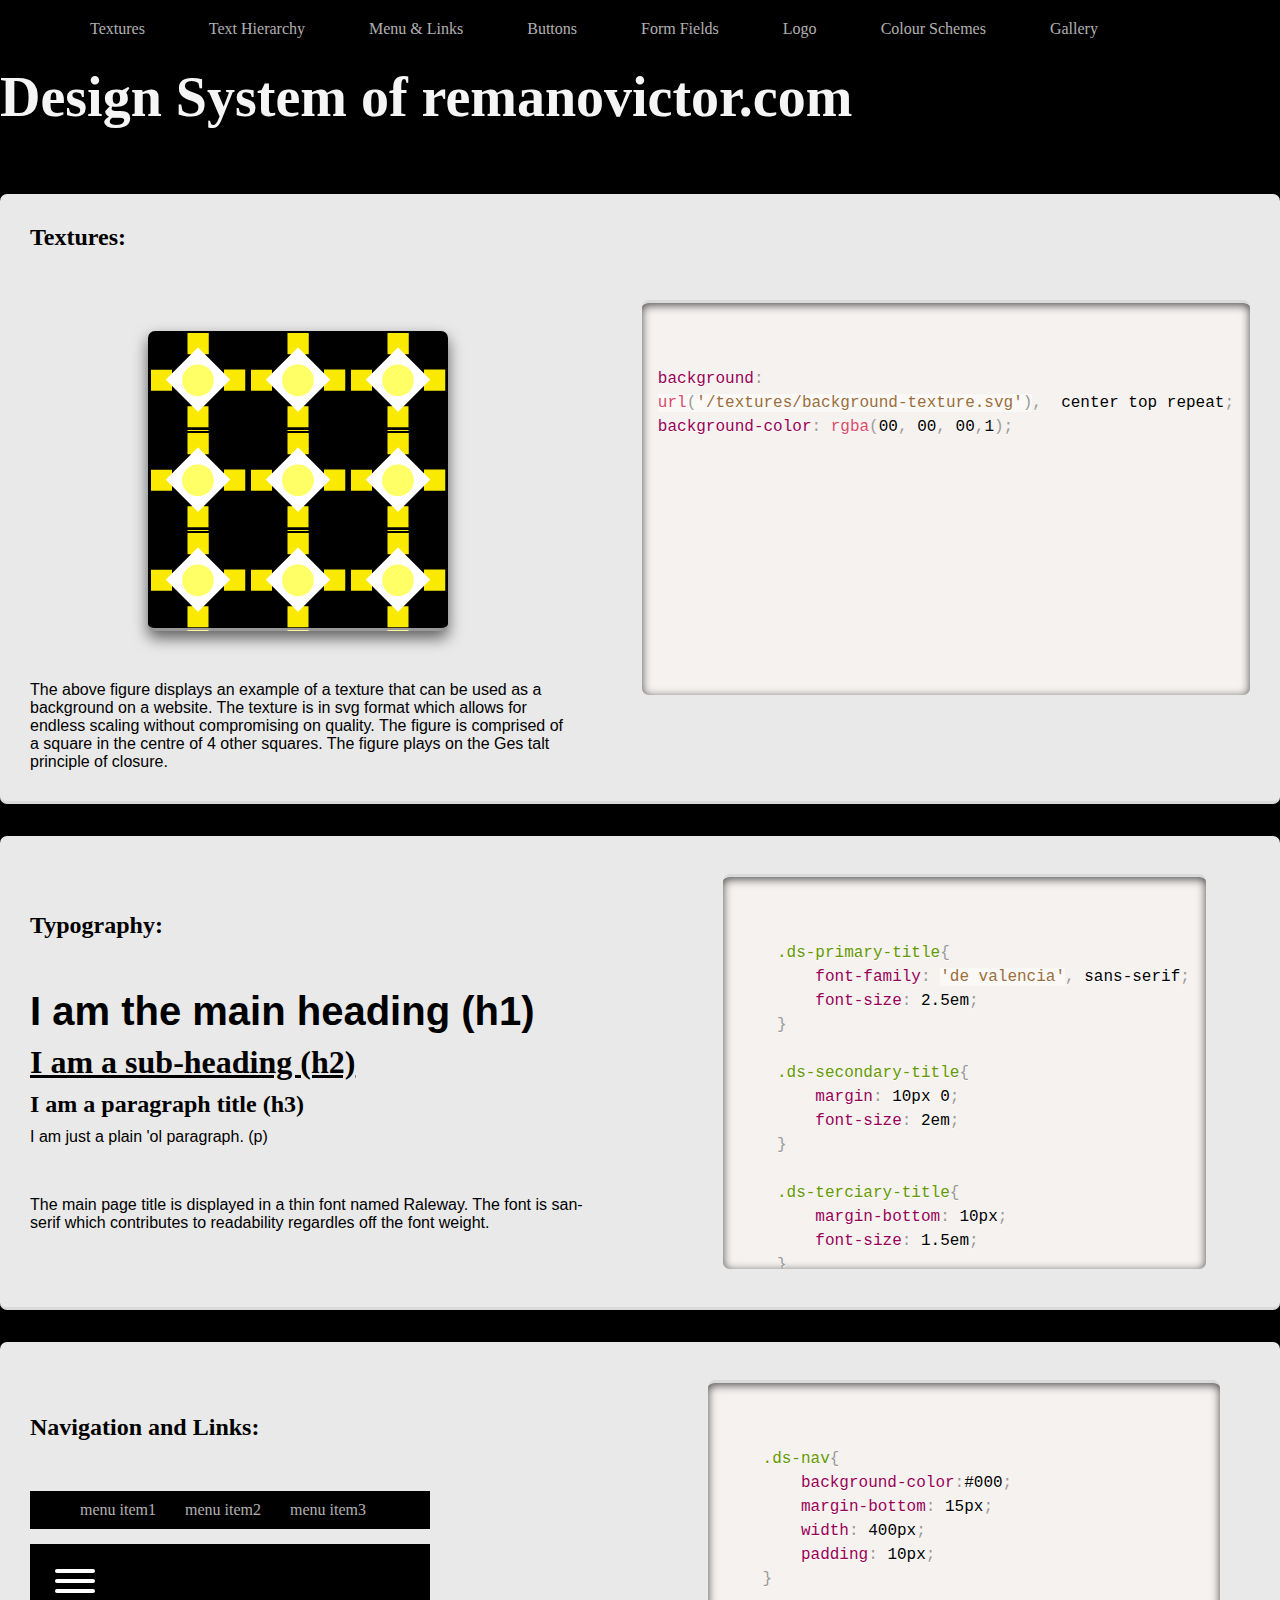
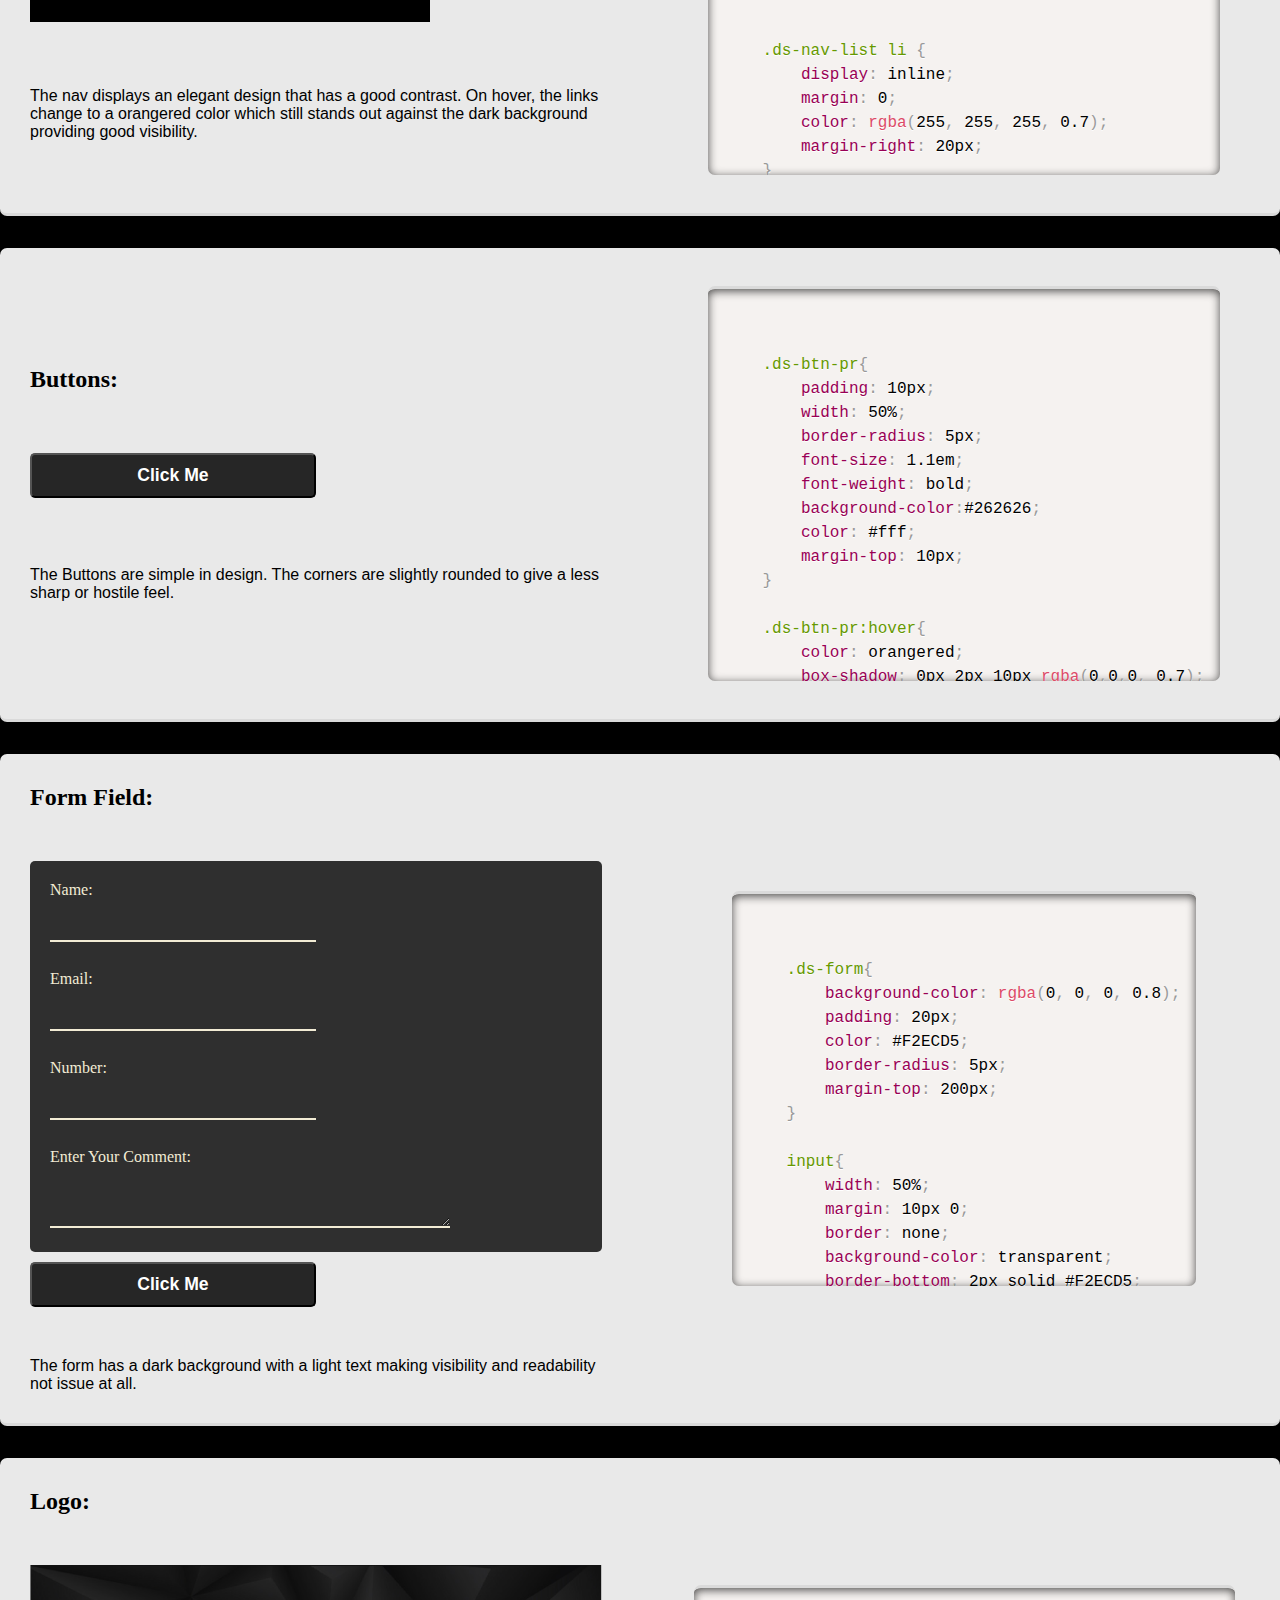
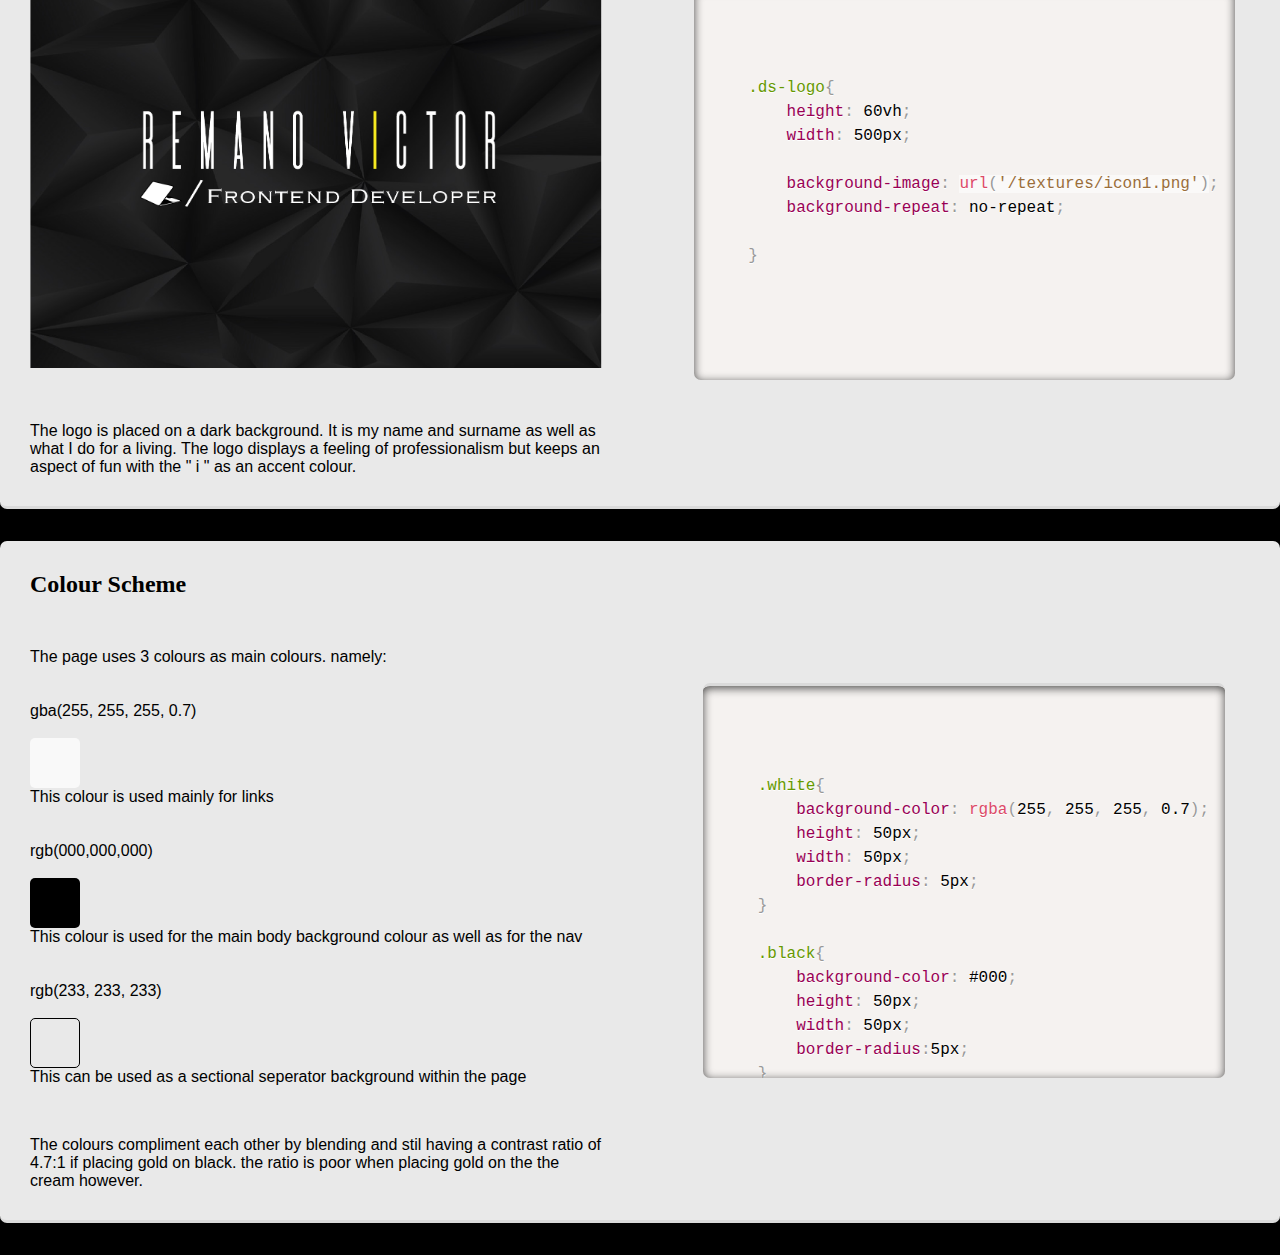
<file: index.html>
<!DOCTYPE html>
<html lang="en">

<head>
    <meta charset="UTF-8">
    <meta name="viewport" content="width=device-width, initial-scale=1.0">
    <meta http-equiv="X-UA-Compatible" content="ie=edge">

    <!-- Facebook Opengraph -->
    <meta property="og:url" content="https://remanovictor.com"/>
    <meta property="og:type" content="website"/>
    <meta property="og:title" content=" Design System of remanovictor.com"/>
    <meta property="og:description" content="I am a Frontend Developer and Web Designer"/>

    <meta property="og:image" content="/favicon/icon.png"/>
    <meta property="og:image:alt" content="Portfolio website of Remano Victor"/>
    <meta property="og:image:type" content="image/png"/>
    <meta property="og:image:width" content="1200"/>
    <meta property="og:image:height" content="630"/>

    <link href="stylesheet/prism.css" rel="stylesheet"/>
    <link href="stylesheet/style.css" type="text/css" rel="stylesheet"/>
    <link href="stylesheet/hamburgers.css" type="text/css" rel="stylesheet">
    <link rel="icon" href="/favicon/favicon.ico">

    <title>Design System - Remano Victor</title>

</head>

<body>

    <header>
        <div class="[ grid_columns ]" id="navigation">

            <nav class="[ page-nav ] [ main-nav ]">
                <ul class="[ page-nav-ul ]">
                    <li><a href="#Texture"> Textures</a></li>
                    <li><a href="#Text"> Text Hierarchy</a></li>
                    <li><a href="#Links">Menu & Links</a></li>
                    <li><a href="#Buttons">Buttons</a></li>
                    <li><a href="#Form">Form Fields</a></li>
                    <li><a href="#Logo">Logo</a></li>
                    <li><a href="#Colours"> Colour Schemes</a></li>
                    <li><a href="gallery.html"> Gallery </a> </li>
                </ul>
            </nav>

            <nav class="[ page-nav ] [ ham-nav ]">
                <button class="[ hamburger ][ hamburger--3dx ]" type="button">
                    <span class="hamburger-box">
                        <span class="hamburger-inner"></span>
                    </span>
                </button>

                <ul class="[ dropContent ] [ is-active ]" style="display: none;">
                    <li><a href="#Texture">Textures</a></li>
                    <li><a href="#Text">Text Hierarchy</a></li>
                    <li><a href="#Links">Menu & Links</a></li>
                    <li><a href="#Buttons">Buttons</a></li>
                    <li><a href="#Form">Form Fields</a></li>
                    <li><a href="#Logo">Logo</a></li>
                    <li><a href="#Colours">Colour Schemes</a></li>
                    <li><a href="gallery.html"> Gallery </a> </li>
                </ul>
            </nav>

        </div>
    </header>

    <main>
        <h1 class="[ pageTitle ]">Design System of remanovictor.com</h1>

        <div class="[ grid_columns ] [ sections ]" id="Texture">

            <section>

                <h2 class="[ title ]"> Textures:</h2>

                <figure class="[ ds-square-background-color ]" role="img" aria-labelledby="green-square"
                    alt="cross & cube background texture">
                </figure>


                <figcaption class="[ ds-descr-txt ]">

                    <p>The above figure displays an example of a texture that can be used as a background on a website.
                    The texture is in svg format which allows for endless scaling without compromising on quality.
                    The figure is comprised of a square in the centre of 4 other squares. The figure plays on the
                    Ges talt principle of closure.</p>

                    
                </figcaption>
            </section>

            <section>

                <pre><code class="[ language-css ]">

background: 
url('/textures/background-texture.svg'),  center top repeat;
background-color: rgba(00, 00, 00,1);

                </code>
                </pre>
            </section>
        </div>


        <div class="[ grid_columns ] [ sections ]" id="Text">



            <section>
                <h2 class="[ title ]"> Typography:</h2>
                <h1 class="[ ds-primary-title ]" aria-labelledby="Website title"> I am the main heading (h1) </h1>
                <u>
                    <h2 class="[ ds-secondary-title ]" aria-labelledby="Page title"> I am a sub-heading (h2) </h2>
                </u>
                <h3 class="[ ds-terciary-title ]" aria-labelledby="Paragraph title"> I am a paragraph title (h3)</h3>
                <p> I am just a plain 'ol paragraph. (p)</p>


                <p class="[ ds-descr-txt ]">The main page title is displayed in a thin font named Raleway.
                    The font is san-serif which contributes to readability regardles off the font weight.
                </p>
            </section>

            <section>

                <pre><code class="language-css">

    .ds-primary-title{
        font-family: 'de valencia', sans-serif;
        font-size: 2.5em;
    }
    
    .ds-secondary-title{
        margin: 10px 0;
        font-size: 2em;
    }
    
    .ds-terciary-title{
        margin-bottom: 10px;
        font-size: 1.5em;
    }
                        

                </code>
                </pre>
            </section>



        </div>

        <div class="[ grid_columns ] [ sections ]" id="Links">
            <section>
                <h2 class="[ title ]"> Navigation and Links: </h2>
                <div class="[ grid_columns ]">
                    <section>
                        <nav class="[ ds-nav ]" aria-label=" main navigation">
                            <ul class="[ ds-nav-list ]" aria-label="main navigation list items">
                                <li>menu item1</li>
                                <li><a href="#"> menu item2</a></li>
                                <li>menu item3</li>
                            </ul>
                        </nav>


                        <nav class="[ ds-nav ]">

                            <button class="[ hamburger ][ hamburger--3dx ]" id="hammy" type="button" aria-label="Hamburger menu">
                                <span class="hamburger-box">
                                    <span class="hamburger-inner"></span>
                                </span>
                            </button>


                        </nav>
                    </section>
                </div>

                <p class="[ ds-descr-txt ]"> The nav displays an elegant design that has a good contrast.
                    On hover, the links change to a orangered color which still stands out against the dark background
                    providing good visibility.</p>
            </section>

            <section>

                <pre><code class="[ language-css ]">

    .ds-nav{
        background-color:#000;
        margin-bottom: 15px;
        width: 400px;
        padding: 10px;
    }
    
    
    .ds-nav-list li {
        display: inline;
        margin: 0;
        color: rgba(255, 255, 255, 0.7);
        margin-right: 20px;
    }
    
    .ds-nav-list li a:hover{
        color: orangered;
    }
    
    .ds-nav-list li a:active{
        color: #F2ECD5;
    }
    
    .hamburger-inner, 
        .hamburger-inner::before, 
            .hamburger-inner::after{
                background-color: #fff !important;
                margin-left: 0;
                padding-left: 0;
                padding-left: 0;
            }
               
                        
                        
                </code>
                </pre>
            </section>

        </div>

        <div class="[ grid_columns ] [ sections ]" id="Buttons">

            <section>
                <h2 class="[ title ]"> Buttons: </h2>

                <button class="[ ds-btn-pr ]" aria-label="button"> Click Me </button>
                </br>
                </br>

                <p class="[ ds-descr-txt ]"> The Buttons are simple in design.
                    The corners are slightly rounded to give a less sharp or hostile feel.
                </p>
            </section>

            <section>

                <pre><code class="[ language-css ]">

    .ds-btn-pr{
        padding: 10px;
        width: 50%;
        border-radius: 5px;
        font-size: 1.1em;
        font-weight: bold;
        background-color:#262626;
        color: #fff;
        margin-top: 10px;
    }
    
    .ds-btn-pr:hover{
        color: orangered;
        box-shadow: 0px 2px 10px rgba(0,0,0, 0.7);
    }
    
    .ds-btn-pr:active{
        color: #F2ECD5;
    }
                                  
                </code>
                </pre>
            </section>

        </div>

        <div class="[ grid_columns ] [ sections ]" id="Form">

            <section>
                <h2 class="[ title ]"> Form Field: </h2>
                <form class="[ ds-form ]" aria-label="form">
                    <span>Name:</span>
                    <br>
                    <input type="text" class="[ ds-nameInput ]" aria-label="name input"> </br></br>
                    <span>Email:</span>
                    <br>
                    <input type="email" class="[ ds-mailInput ]" aria-label="email input"></br></br>
                    <span>Number:</span>
                    <br>
                    <input type="number" class="[ ds-numberInput ]" aria-label="number input"> </br></br>
                    <span>Enter Your Comment:</span></br></br>
                    <textarea></textarea>
                </form>
                <button class="[ ds-btn-pr ]" aria-label="submit button"> Click Me </button>

                <p class="[ ds-descr-txt ]"> The form has a dark background with a light text making visibility and
                    readability not issue at all. </p>
            </section>

            <section>

                <pre><code class="[ language-css ]">
    
    .ds-form{
        background-color: rgba(0, 0, 0, 0.8);
        padding: 20px;
        color: #F2ECD5;
        border-radius: 5px;
        margin-top: 200px;
    }
    
    input{
        width: 50%;
        margin: 10px 0;
        border: none;
        background-color: transparent;
        border-bottom: 2px solid #F2ECD5;
        padding: 5px;
        color: #F2ECD5;
        font-size: 1.1em;
    }
    
    textarea{
        width: 400px;
        border: none;
        background-color: transparent;
        border-bottom: 2px solid #F2ECD5;
        padding: 5px;
        color: #F2ECD5;
        font-size: 1.1em;
        
    }                        

                </code>
                </pre>
            </section>
        </div>


        <div class="[ grid_columns ] [ sections ]" id="Logo">

            <section>
                <h2 class="[ title ]"> Logo: </h2>

                
                <img data-src="/textures/logo2-500.png" srcset=" textures/icon.png 500w,textures/logo2-500.png 700w,textures/logo1-1000.png 1000w," alt="main website logo">                                             

                

                <figcaption class="[ ds-descr-txt ]">
                    <p> The logo is placed on a dark background. It is my name and surname as well as what I do for a
                        living.
                        The logo displays a feeling of professionalism but keeps an aspect of fun with the " i " as an
                        accent colour.
                    </p>
                </figcaption>

            </section>


            <section>

                <pre><code class="[ language-css ]">


    .ds-logo{
        height: 60vh;
        width: 500px;
        
        background-image: url('/textures/icon1.png');
        background-repeat: no-repeat;
    
    }

            </code>
            </pre>
            </section>


        </div>

        <div class="[ grid_columns ] [ sections ]" id="Colours">
            <section>
                <h2 class="[ title ]" aria-label="colour scheme"> Colour Scheme </h2>

                <p> The page uses 3 colours as main colours. namely:
                </p>
                <br>
                <br>
                <p> gba(255, 255, 255, 0.7) </p>
                <br>
                <div class="[ white ]"></div>
                <p> This colour is used mainly for links </p>
                <br>
                <br>
                <p> rgb(000,000,000) </p>
                <br>
                <div class="[ black ]"></div>
                <p> This colour is used for the main body background colour as well as for the nav</p>
                <br>
                <br>
                <p> rgb(233, 233, 233)</p>
                <br>
                <div class="[ cream ]"></div>
                <p> This can be used as a sectional seperator background within the page</p>

                <p class="[ ds-descr-txt ]"> The colours compliment each other by blending and stil having a contrast
                    ratio of 4.7:1
                    if placing gold on black. the ratio is poor when placing gold on the the cream however. </p>
            </section>

            <section>

                <pre><code class="[ language-css ]">
    
    
    .white{
        background-color: rgba(255, 255, 255, 0.7);
        height: 50px;
        width: 50px;
        border-radius: 5px;
    }
    
    .black{
        background-color: #000;
        height: 50px;
        width: 50px;
        border-radius:5px;
    }
    
    .cream{
        background-color: rgb(233, 233, 233);
        height: 50px;
        width: 50px;
        border-radius: 5px;
        border: 1px solid black;
    }
    
                </code>
                </pre>
            </section>

        </div>

        </article>

    </main>
    <script src="scripts/prism.js"></script>
    <script src="scripts/script.js"></script>
</body>

</html>
</file>
<file: stylesheet/prism.css>
/* PrismJS 1.17.1
https://prismjs.com/download.html#themes=prism&languages=markup+css+clike+javascript */
/**
 * prism.js default theme for JavaScript, CSS and HTML
 * Based on dabblet (http://dabblet.com)
 * @author Lea Verou
 */

code[class*="language-"],
pre[class*="language-"] {
	color: black;
	background: none;
	text-shadow: 0 1px white;
	font-family: Consolas, Monaco, 'Andale Mono', 'Ubuntu Mono', monospace;
	font-size: 1em;
	text-align: left;
	white-space: pre;
	word-spacing: normal;
	word-break: normal;
	word-wrap: normal;
	line-height: 1.5;

	-moz-tab-size: 4;
	-o-tab-size: 4;
	tab-size: 4;

	-webkit-hyphens: none;
	-moz-hyphens: none;
	-ms-hyphens: none;
	hyphens: none;
}

pre[class*="language-"]::-moz-selection, pre[class*="language-"] ::-moz-selection,
code[class*="language-"]::-moz-selection, code[class*="language-"] ::-moz-selection {
	text-shadow: none;
	background: #b3d4fc;
}

pre[class*="language-"]::selection, pre[class*="language-"] ::selection,
code[class*="language-"]::selection, code[class*="language-"] ::selection {
	text-shadow: none;
	background: #b3d4fc;
}

@media print {
	code[class*="language-"],
	pre[class*="language-"] {
		text-shadow: none;
	}
}

/* Code blocks */
pre[class*="language-"] {
	padding: 1em;
	margin: .5em 0;
	overflow: auto;
}

:not(pre) > code[class*="language-"],
pre[class*="language-"] {
	background: #f5f2f0;
}

/* Inline code */
:not(pre) > code[class*="language-"] {
	padding: .1em;
	border-radius: .3em;
	white-space: normal;
}

.token.comment,
.token.prolog,
.token.doctype,
.token.cdata {
	color: slategray;
}

.token.punctuation {
	color: #999;
}

.namespace {
	opacity: .7;
}

.token.property,
.token.tag,
.token.boolean,
.token.number,
.token.constant,
.token.symbol,
.token.deleted {
	color: #905;
}

.token.selector,
.token.attr-name,
.token.string,
.token.char,
.token.builtin,
.token.inserted {
	color: #690;
}

.token.operator,
.token.entity,
.token.url,
.language-css .token.string,
.style .token.string {
	color: #9a6e3a;
	background: hsla(0, 0%, 100%, .5);
}

.token.atrule,
.token.attr-value,
.token.keyword {
	color: #07a;
}

.token.function,
.token.class-name {
	color: #DD4A68;
}

.token.regex,
.token.important,
.token.variable {
	color: #e90;
}

.token.important,
.token.bold {
	font-weight: bold;
}
.token.italic {
	font-style: italic;
}

.token.entity {
	cursor: help;
}
</file>
<file: stylesheet/style.css>
/* general layout */

img{
    min-height: 100px;
    width: 100%;
}

*{
    box-sizing: border-box;
    margin: 0;
}

body{
    background-color:rgb(0, 0, 0);
}

li{
    list-style-type: none;
    margin: 10px;
}


a{
    text-decoration: none;
    color: rgba(255, 255, 255, 0.7);
    padding: 5px;
}

a:hover{
    color: orangered;
}


.sections{ 
    background-color: rgb(233, 233, 233);
    padding: 30px;
    border-radius: 7px;
    margin-bottom: 2em;

    box-shadow: 0 5px 10px rgba(0,0,0, 0.5);
    border-bottom: solid 3px rgb(218, 218, 218) ;
}

.grid_columns{
    display: grid;
    column-gap: 6vw;
    grid-template-columns: 1fr 1fr;
    justify-items: center;
    align-items: center;
}

pre{
    padding:30px;
    border-radius: 7px;
    line-height: 1.5rem;
    overflow:scroll;
    height: 395px;

    border-top: solid 3px rgb(218, 218, 218);
    box-shadow: inset 0px 2px 10px rgba(0,0,0, 0.7);
}

.page-nav{
    background-color:#000000;
    padding: 20px;
    top: 0;
    position: fixed;
    width: 100%;
}

.page-nav-ul li{
    display: inline;
    text-decoration: none;
    margin: 10px;
    padding: 15px;
}

.ham-nav{
    display: none;
}

.pageTitle{
    margin: 65px 0;
    color: whitesmoke;
    font-size: 3.5em;
    font-family: 'de valencia','san-serif';
}

.ds-descr-txt{
    margin-top: 50px;
}

.title{
    margin-bottom: 50px;
}

p{
    font-family: Verdana, Geneva, Tahoma, sans-serif;
}

/* Texture background */

.ds-square-background-color{
        height: 300px;
        max-width: 300px;
        margin:0 auto;
        border-radius: 7px;

        box-shadow: 0 7px 15px rgba(0,0,0, 0.6);
        border-bottom: solid 3px rgba(255, 255, 255, 0.6) ;
        margin-top:5em;

        
    background: 
    url('/textures/texture1.png'),  center top repeat;
    background-color: rgba(00, 00, 00,1);

}

/* Text hierarchy & paragraphs*/


.ds-primary-title{
    font-family: 'de valencia', sans-serif;
    font-size: 2.5em;
}

.ds-secondary-title{
    margin: 10px 0;
    font-size: 2em;
}

.ds-terciary-title{
    margin-bottom: 10px;
    font-size: 1.5em;
}





/* nav & links */

.ds-nav{
    background-color:#000;
    margin-bottom: 15px;
    width: 400px;
    padding: 10px;
}


.ds-nav-list li {
    display: inline;
    margin: 0;
    color: rgba(255, 255, 255, 0.7);
    margin-right: 20px;
}

.ds-nav-list li a:hover{
    color: orangered;
}

.ds-nav-list li a:active{
    color: #F2ECD5;
}

.hamburger-inner, .hamburger-inner::before, .hamburger-inner::after{
    background-color: #fff !important;
    margin-left: 0;
    padding-left: 0;
}

/* Buttons */

.ds-btn-pr{
    padding: 10px;
    width: 50%;
    border-radius: 5px;
    font-size: 1.1em;
    font-weight: bold;
    background-color:#262626;
    color: #fff;
    margin-top: 10px;
}

.ds-btn-pr:hover{
    color: orangered;
    box-shadow: 0px 2px 10px rgba(0,0,0, 0.7);
}

.ds-btn-pr:active{
    color: #F2ECD5;
}



/* Form Field */

.ds-form{
    background-color: rgba(0, 0, 0, 0.8);
    padding: 20px;
    color: #F2ECD5;
    border-radius: 5px;
    
}

input{ 
    width: 50%;
    margin: 10px 0;
    border: none;
    background-color: transparent;
    border-bottom: 2px solid #F2ECD5;
    padding: 5px;
    color: #F2ECD5;
    font-size: 1.1em;
}

textarea{
    width: 400px;
    border: none;
    background-color: transparent;
    border-bottom: 2px solid #F2ECD5;
    padding: 5px;
    color: #F2ECD5;
    font-size: 1.1em;
    
}

/* Logo & Branding */


.ds-logo{
    height: 60vh;
    width: 500px;
    
    background-image: url('/textures/icon1.png');
    background-repeat: no-repeat;
    
}


/*colour scheme */

.white{
    background-color: rgba(255, 255, 255, 0.7);
    height: 50px;
    width: 50px;
    border-radius: 5px;
}

.black{
    background-color: #000;
    height: 50px;
    width: 50px;
    border-radius:5px;
}

.cream{
    background-color: rgb(233, 233, 233);
    height: 50px;
    width: 50px;
    border-radius: 5px;
    border: 1px solid black;
}

.gallery{
    display: grid;
    grid-template-columns: 1fr 1fr;
    margin:2vw;
    gap:2vw
}

.gallery_50{
    grid-template-columns: 1fr 1fr;
}

.gallery_3{
    grid-template-columns: repeat(3, 1fr);
}

.gallery_6{
    grid-template-columns: repeat(6, 1fr);
}

@media screen and (max-width: 500px)
{
    .grid_columns{
        display: block;
        margin:1em 0;
    }

    .main-nav{
        display: none;
    }

    .ham-nav{
        display: block;
    }

    .pageTitle{
        margin-top: 100px;
    }


}
</file>
<file: stylesheet/hamburgers.css>
/*!
 * Hamburgers
 * @description Tasty CSS-animated hamburgers
 * @author Jonathan Suh @jonsuh
 * @site https://jonsuh.com/hamburgers
 * @link https://github.com/jonsuh/hamburgers
 */
.hamburger {
  padding: 15px 15px;
  display: inline-block;
  cursor: pointer;
  transition-property: opacity, filter;
  transition-duration: 0.15s;
  transition-timing-function: linear;
  font: inherit;
  color: inherit;
  text-transform: none;
  background-color: transparent;
  border: 0;
  margin: 0;
  overflow: visible; }
  .hamburger:hover {
    opacity: 0.7; }
  .hamburger.is-active:hover {
    opacity: 0.7; }
  .hamburger.is-active .hamburger-inner,
  .hamburger.is-active .hamburger-inner::before,
  .hamburger.is-active .hamburger-inner::after {
    background-color: #000; }

.hamburger-box {
  width: 40px;
  height: 24px;
  display: inline-block;
  position: relative; }

.hamburger-inner {
  display: block;
  top: 50%;
  margin-top: -2px; }
  .hamburger-inner, .hamburger-inner::before, .hamburger-inner::after {
    width: 40px;
    height: 4px;
    background-color: #000;
    border-radius: 4px;
    position: absolute;
    transition-property: transform;
    transition-duration: 0.15s;
    transition-timing-function: ease; }
  .hamburger-inner::before, .hamburger-inner::after {
    content: "";
    display: block; }
  .hamburger-inner::before {
    top: -10px; }
  .hamburger-inner::after {
    bottom: -10px; }

/*
   * 3DX
   */
.hamburger--3dx .hamburger-box {
  perspective: 80px; }

.hamburger--3dx .hamburger-inner {
  transition: transform 0.15s cubic-bezier(0.645, 0.045, 0.355, 1), background-color 0s 0.1s cubic-bezier(0.645, 0.045, 0.355, 1); }
  .hamburger--3dx .hamburger-inner::before, .hamburger--3dx .hamburger-inner::after {
    transition: transform 0s 0.1s cubic-bezier(0.645, 0.045, 0.355, 1); }

.hamburger--3dx.is-active .hamburger-inner {
  background-color: transparent !important;
  transform: rotateY(180deg); }
  .hamburger--3dx.is-active .hamburger-inner::before {
    transform: translate3d(0, 10px, 0) rotate(45deg); }
  .hamburger--3dx.is-active .hamburger-inner::after {
    transform: translate3d(0, -10px, 0) rotate(-45deg); }

/*
   * 3DX Reverse
   */
.hamburger--3dx-r .hamburger-box {
  perspective: 80px; }

.hamburger--3dx-r .hamburger-inner {
  transition: transform 0.15s cubic-bezier(0.645, 0.045, 0.355, 1), background-color 0s 0.1s cubic-bezier(0.645, 0.045, 0.355, 1); }
  .hamburger--3dx-r .hamburger-inner::before, .hamburger--3dx-r .hamburger-inner::after {
    transition: transform 0s 0.1s cubic-bezier(0.645, 0.045, 0.355, 1); }

.hamburger--3dx-r.is-active .hamburger-inner {
  background-color: transparent !important;
  transform: rotateY(-180deg); }
  .hamburger--3dx-r.is-active .hamburger-inner::before {
    transform: translate3d(0, 10px, 0) rotate(45deg); }
  .hamburger--3dx-r.is-active .hamburger-inner::after {
    transform: translate3d(0, -10px, 0) rotate(-45deg); }

/*
   * 3DY
   */
.hamburger--3dy .hamburger-box {
  perspective: 80px; }

.hamburger--3dy .hamburger-inner {
  transition: transform 0.15s cubic-bezier(0.645, 0.045, 0.355, 1), background-color 0s 0.1s cubic-bezier(0.645, 0.045, 0.355, 1); }
  .hamburger--3dy .hamburger-inner::before, .hamburger--3dy .hamburger-inner::after {
    transition: transform 0s 0.1s cubic-bezier(0.645, 0.045, 0.355, 1); }

.hamburger--3dy.is-active .hamburger-inner {
  background-color: transparent !important;
  transform: rotateX(-180deg); }
  .hamburger--3dy.is-active .hamburger-inner::before {
    transform: translate3d(0, 10px, 0) rotate(45deg); }
  .hamburger--3dy.is-active .hamburger-inner::after {
    transform: translate3d(0, -10px, 0) rotate(-45deg); }

/*
   * 3DY Reverse
   */
.hamburger--3dy-r .hamburger-box {
  perspective: 80px; }

.hamburger--3dy-r .hamburger-inner {
  transition: transform 0.15s cubic-bezier(0.645, 0.045, 0.355, 1), background-color 0s 0.1s cubic-bezier(0.645, 0.045, 0.355, 1); }
  .hamburger--3dy-r .hamburger-inner::before, .hamburger--3dy-r .hamburger-inner::after {
    transition: transform 0s 0.1s cubic-bezier(0.645, 0.045, 0.355, 1); }

.hamburger--3dy-r.is-active .hamburger-inner {
  background-color: transparent !important;
  transform: rotateX(180deg); }
  .hamburger--3dy-r.is-active .hamburger-inner::before {
    transform: translate3d(0, 10px, 0) rotate(45deg); }
  .hamburger--3dy-r.is-active .hamburger-inner::after {
    transform: translate3d(0, -10px, 0) rotate(-45deg); }

/*
   * 3DXY
   */
.hamburger--3dxy .hamburger-box {
  perspective: 80px; }

.hamburger--3dxy .hamburger-inner {
  transition: transform 0.15s cubic-bezier(0.645, 0.045, 0.355, 1), background-color 0s 0.1s cubic-bezier(0.645, 0.045, 0.355, 1); }
  .hamburger--3dxy .hamburger-inner::before, .hamburger--3dxy .hamburger-inner::after {
    transition: transform 0s 0.1s cubic-bezier(0.645, 0.045, 0.355, 1); }

.hamburger--3dxy.is-active .hamburger-inner {
  background-color: transparent !important;
  transform: rotateX(180deg) rotateY(180deg); }
  .hamburger--3dxy.is-active .hamburger-inner::before {
    transform: translate3d(0, 10px, 0) rotate(45deg); }
  .hamburger--3dxy.is-active .hamburger-inner::after {
    transform: translate3d(0, -10px, 0) rotate(-45deg); }

/*
   * 3DXY Reverse
   */
.hamburger--3dxy-r .hamburger-box {
  perspective: 80px; }

.hamburger--3dxy-r .hamburger-inner {
  transition: transform 0.15s cubic-bezier(0.645, 0.045, 0.355, 1), background-color 0s 0.1s cubic-bezier(0.645, 0.045, 0.355, 1); }
  .hamburger--3dxy-r .hamburger-inner::before, .hamburger--3dxy-r .hamburger-inner::after {
    transition: transform 0s 0.1s cubic-bezier(0.645, 0.045, 0.355, 1); }

.hamburger--3dxy-r.is-active .hamburger-inner {
  background-color: transparent !important;
  transform: rotateX(180deg) rotateY(180deg) rotateZ(-180deg); }
  .hamburger--3dxy-r.is-active .hamburger-inner::before {
    transform: translate3d(0, 10px, 0) rotate(45deg); }
  .hamburger--3dxy-r.is-active .hamburger-inner::after {
    transform: translate3d(0, -10px, 0) rotate(-45deg); }

/*
   * Arrow
   */
.hamburger--arrow.is-active .hamburger-inner::before {
  transform: translate3d(-8px, 0, 0) rotate(-45deg) scale(0.7, 1); }

.hamburger--arrow.is-active .hamburger-inner::after {
  transform: translate3d(-8px, 0, 0) rotate(45deg) scale(0.7, 1); }

/*
   * Arrow Right
   */
.hamburger--arrow-r.is-active .hamburger-inner::before {
  transform: translate3d(8px, 0, 0) rotate(45deg) scale(0.7, 1); }

.hamburger--arrow-r.is-active .hamburger-inner::after {
  transform: translate3d(8px, 0, 0) rotate(-45deg) scale(0.7, 1); }

/*
   * Arrow Alt
   */
.hamburger--arrowalt .hamburger-inner::before {
  transition: top 0.1s 0.1s ease, transform 0.1s cubic-bezier(0.165, 0.84, 0.44, 1); }

.hamburger--arrowalt .hamburger-inner::after {
  transition: bottom 0.1s 0.1s ease, transform 0.1s cubic-bezier(0.165, 0.84, 0.44, 1); }

.hamburger--arrowalt.is-active .hamburger-inner::before {
  top: 0;
  transform: translate3d(-8px, -10px, 0) rotate(-45deg) scale(0.7, 1);
  transition: top 0.1s ease, transform 0.1s 0.1s cubic-bezier(0.895, 0.03, 0.685, 0.22); }

.hamburger--arrowalt.is-active .hamburger-inner::after {
  bottom: 0;
  transform: translate3d(-8px, 10px, 0) rotate(45deg) scale(0.7, 1);
  transition: bottom 0.1s ease, transform 0.1s 0.1s cubic-bezier(0.895, 0.03, 0.685, 0.22); }

/*
   * Arrow Alt Right
   */
.hamburger--arrowalt-r .hamburger-inner::before {
  transition: top 0.1s 0.1s ease, transform 0.1s cubic-bezier(0.165, 0.84, 0.44, 1); }

.hamburger--arrowalt-r .hamburger-inner::after {
  transition: bottom 0.1s 0.1s ease, transform 0.1s cubic-bezier(0.165, 0.84, 0.44, 1); }

.hamburger--arrowalt-r.is-active .hamburger-inner::before {
  top: 0;
  transform: translate3d(8px, -10px, 0) rotate(45deg) scale(0.7, 1);
  transition: top 0.1s ease, transform 0.1s 0.1s cubic-bezier(0.895, 0.03, 0.685, 0.22); }

.hamburger--arrowalt-r.is-active .hamburger-inner::after {
  bottom: 0;
  transform: translate3d(8px, 10px, 0) rotate(-45deg) scale(0.7, 1);
  transition: bottom 0.1s ease, transform 0.1s 0.1s cubic-bezier(0.895, 0.03, 0.685, 0.22); }

/*
   * Arrow Turn
   */
.hamburger--arrowturn.is-active .hamburger-inner {
  transform: rotate(-180deg); }
  .hamburger--arrowturn.is-active .hamburger-inner::before {
    transform: translate3d(8px, 0, 0) rotate(45deg) scale(0.7, 1); }
  .hamburger--arrowturn.is-active .hamburger-inner::after {
    transform: translate3d(8px, 0, 0) rotate(-45deg) scale(0.7, 1); }

/*
   * Arrow Turn Right
   */
.hamburger--arrowturn-r.is-active .hamburger-inner {
  transform: rotate(-180deg); }
  .hamburger--arrowturn-r.is-active .hamburger-inner::before {
    transform: translate3d(-8px, 0, 0) rotate(-45deg) scale(0.7, 1); }
  .hamburger--arrowturn-r.is-active .hamburger-inner::after {
    transform: translate3d(-8px, 0, 0) rotate(45deg) scale(0.7, 1); }

/*
   * Boring
   */
.hamburger--boring .hamburger-inner, .hamburger--boring .hamburger-inner::before, .hamburger--boring .hamburger-inner::after {
  transition-property: none; }

.hamburger--boring.is-active .hamburger-inner {
  transform: rotate(45deg); }
  .hamburger--boring.is-active .hamburger-inner::before {
    top: 0;
    opacity: 0; }
  .hamburger--boring.is-active .hamburger-inner::after {
    bottom: 0;
    transform: rotate(-90deg); }

/*
   * Collapse
   */
.hamburger--collapse .hamburger-inner {
  top: auto;
  bottom: 0;
  transition-duration: 0.13s;
  transition-delay: 0.13s;
  transition-timing-function: cubic-bezier(0.55, 0.055, 0.675, 0.19); }
  .hamburger--collapse .hamburger-inner::after {
    top: -20px;
    transition: top 0.2s 0.2s cubic-bezier(0.33333, 0.66667, 0.66667, 1), opacity 0.1s linear; }
  .hamburger--collapse .hamburger-inner::before {
    transition: top 0.12s 0.2s cubic-bezier(0.33333, 0.66667, 0.66667, 1), transform 0.13s cubic-bezier(0.55, 0.055, 0.675, 0.19); }

.hamburger--collapse.is-active .hamburger-inner {
  transform: translate3d(0, -10px, 0) rotate(-45deg);
  transition-delay: 0.22s;
  transition-timing-function: cubic-bezier(0.215, 0.61, 0.355, 1); }
  .hamburger--collapse.is-active .hamburger-inner::after {
    top: 0;
    opacity: 0;
    transition: top 0.2s cubic-bezier(0.33333, 0, 0.66667, 0.33333), opacity 0.1s 0.22s linear; }
  .hamburger--collapse.is-active .hamburger-inner::before {
    top: 0;
    transform: rotate(-90deg);
    transition: top 0.1s 0.16s cubic-bezier(0.33333, 0, 0.66667, 0.33333), transform 0.13s 0.25s cubic-bezier(0.215, 0.61, 0.355, 1); }

/*
   * Collapse Reverse
   */
.hamburger--collapse-r .hamburger-inner {
  top: auto;
  bottom: 0;
  transition-duration: 0.13s;
  transition-delay: 0.13s;
  transition-timing-function: cubic-bezier(0.55, 0.055, 0.675, 0.19); }
  .hamburger--collapse-r .hamburger-inner::after {
    top: -20px;
    transition: top 0.2s 0.2s cubic-bezier(0.33333, 0.66667, 0.66667, 1), opacity 0.1s linear; }
  .hamburger--collapse-r .hamburger-inner::before {
    transition: top 0.12s 0.2s cubic-bezier(0.33333, 0.66667, 0.66667, 1), transform 0.13s cubic-bezier(0.55, 0.055, 0.675, 0.19); }

.hamburger--collapse-r.is-active .hamburger-inner {
  transform: translate3d(0, -10px, 0) rotate(45deg);
  transition-delay: 0.22s;
  transition-timing-function: cubic-bezier(0.215, 0.61, 0.355, 1); }
  .hamburger--collapse-r.is-active .hamburger-inner::after {
    top: 0;
    opacity: 0;
    transition: top 0.2s cubic-bezier(0.33333, 0, 0.66667, 0.33333), opacity 0.1s 0.22s linear; }
  .hamburger--collapse-r.is-active .hamburger-inner::before {
    top: 0;
    transform: rotate(90deg);
    transition: top 0.1s 0.16s cubic-bezier(0.33333, 0, 0.66667, 0.33333), transform 0.13s 0.25s cubic-bezier(0.215, 0.61, 0.355, 1); }

/*
   * Elastic
   */
.hamburger--elastic .hamburger-inner {
  top: 2px;
  transition-duration: 0.275s;
  transition-timing-function: cubic-bezier(0.68, -0.55, 0.265, 1.55); }
  .hamburger--elastic .hamburger-inner::before {
    top: 10px;
    transition: opacity 0.125s 0.275s ease; }
  .hamburger--elastic .hamburger-inner::after {
    top: 20px;
    transition: transform 0.275s cubic-bezier(0.68, -0.55, 0.265, 1.55); }

.hamburger--elastic.is-active .hamburger-inner {
  transform: translate3d(0, 10px, 0) rotate(135deg);
  transition-delay: 0.075s; }
  .hamburger--elastic.is-active .hamburger-inner::before {
    transition-delay: 0s;
    opacity: 0; }
  .hamburger--elastic.is-active .hamburger-inner::after {
    transform: translate3d(0, -20px, 0) rotate(-270deg);
    transition-delay: 0.075s; }

/*
   * Elastic Reverse
   */
.hamburger--elastic-r .hamburger-inner {
  top: 2px;
  transition-duration: 0.275s;
  transition-timing-function: cubic-bezier(0.68, -0.55, 0.265, 1.55); }
  .hamburger--elastic-r .hamburger-inner::before {
    top: 10px;
    transition: opacity 0.125s 0.275s ease; }
  .hamburger--elastic-r .hamburger-inner::after {
    top: 20px;
    transition: transform 0.275s cubic-bezier(0.68, -0.55, 0.265, 1.55); }

.hamburger--elastic-r.is-active .hamburger-inner {
  transform: translate3d(0, 10px, 0) rotate(-135deg);
  transition-delay: 0.075s; }
  .hamburger--elastic-r.is-active .hamburger-inner::before {
    transition-delay: 0s;
    opacity: 0; }
  .hamburger--elastic-r.is-active .hamburger-inner::after {
    transform: translate3d(0, -20px, 0) rotate(270deg);
    transition-delay: 0.075s; }

/*
   * Emphatic
   */
.hamburger--emphatic {
  overflow: hidden; }
  .hamburger--emphatic .hamburger-inner {
    transition: background-color 0.125s 0.175s ease-in; }
    .hamburger--emphatic .hamburger-inner::before {
      left: 0;
      transition: transform 0.125s cubic-bezier(0.6, 0.04, 0.98, 0.335), top 0.05s 0.125s linear, left 0.125s 0.175s ease-in; }
    .hamburger--emphatic .hamburger-inner::after {
      top: 10px;
      right: 0;
      transition: transform 0.125s cubic-bezier(0.6, 0.04, 0.98, 0.335), top 0.05s 0.125s linear, right 0.125s 0.175s ease-in; }
  .hamburger--emphatic.is-active .hamburger-inner {
    transition-delay: 0s;
    transition-timing-function: ease-out;
    background-color: transparent !important; }
    .hamburger--emphatic.is-active .hamburger-inner::before {
      left: -80px;
      top: -80px;
      transform: translate3d(80px, 80px, 0) rotate(45deg);
      transition: left 0.125s ease-out, top 0.05s 0.125s linear, transform 0.125s 0.175s cubic-bezier(0.075, 0.82, 0.165, 1); }
    .hamburger--emphatic.is-active .hamburger-inner::after {
      right: -80px;
      top: -80px;
      transform: translate3d(-80px, 80px, 0) rotate(-45deg);
      transition: right 0.125s ease-out, top 0.05s 0.125s linear, transform 0.125s 0.175s cubic-bezier(0.075, 0.82, 0.165, 1); }

/*
   * Emphatic Reverse
   */
.hamburger--emphatic-r {
  overflow: hidden; }
  .hamburger--emphatic-r .hamburger-inner {
    transition: background-color 0.125s 0.175s ease-in; }
    .hamburger--emphatic-r .hamburger-inner::before {
      left: 0;
      transition: transform 0.125s cubic-bezier(0.6, 0.04, 0.98, 0.335), top 0.05s 0.125s linear, left 0.125s 0.175s ease-in; }
    .hamburger--emphatic-r .hamburger-inner::after {
      top: 10px;
      right: 0;
      transition: transform 0.125s cubic-bezier(0.6, 0.04, 0.98, 0.335), top 0.05s 0.125s linear, right 0.125s 0.175s ease-in; }
  .hamburger--emphatic-r.is-active .hamburger-inner {
    transition-delay: 0s;
    transition-timing-function: ease-out;
    background-color: transparent !important; }
    .hamburger--emphatic-r.is-active .hamburger-inner::before {
      left: -80px;
      top: 80px;
      transform: translate3d(80px, -80px, 0) rotate(-45deg);
      transition: left 0.125s ease-out, top 0.05s 0.125s linear, transform 0.125s 0.175s cubic-bezier(0.075, 0.82, 0.165, 1); }
    .hamburger--emphatic-r.is-active .hamburger-inner::after {
      right: -80px;
      top: 80px;
      transform: translate3d(-80px, -80px, 0) rotate(45deg);
      transition: right 0.125s ease-out, top 0.05s 0.125s linear, transform 0.125s 0.175s cubic-bezier(0.075, 0.82, 0.165, 1); }

/*
   * Minus
   */
.hamburger--minus .hamburger-inner::before, .hamburger--minus .hamburger-inner::after {
  transition: bottom 0.08s 0s ease-out, top 0.08s 0s ease-out, opacity 0s linear; }

.hamburger--minus.is-active .hamburger-inner::before, .hamburger--minus.is-active .hamburger-inner::after {
  opacity: 0;
  transition: bottom 0.08s ease-out, top 0.08s ease-out, opacity 0s 0.08s linear; }

.hamburger--minus.is-active .hamburger-inner::before {
  top: 0; }

.hamburger--minus.is-active .hamburger-inner::after {
  bottom: 0; }

/*
   * Slider
   */
.hamburger--slider .hamburger-inner {
  top: 2px; }
  .hamburger--slider .hamburger-inner::before {
    top: 10px;
    transition-property: transform, opacity;
    transition-timing-function: ease;
    transition-duration: 0.15s; }
  .hamburger--slider .hamburger-inner::after {
    top: 20px; }

.hamburger--slider.is-active .hamburger-inner {
  transform: translate3d(0, 10px, 0) rotate(45deg); }
  .hamburger--slider.is-active .hamburger-inner::before {
    transform: rotate(-45deg) translate3d(-5.71429px, -6px, 0);
    opacity: 0; }
  .hamburger--slider.is-active .hamburger-inner::after {
    transform: translate3d(0, -20px, 0) rotate(-90deg); }

/*
   * Slider Reverse
   */
.hamburger--slider-r .hamburger-inner {
  top: 2px; }
  .hamburger--slider-r .hamburger-inner::before {
    top: 10px;
    transition-property: transform, opacity;
    transition-timing-function: ease;
    transition-duration: 0.15s; }
  .hamburger--slider-r .hamburger-inner::after {
    top: 20px; }

.hamburger--slider-r.is-active .hamburger-inner {
  transform: translate3d(0, 10px, 0) rotate(-45deg); }
  .hamburger--slider-r.is-active .hamburger-inner::before {
    transform: rotate(45deg) translate3d(5.71429px, -6px, 0);
    opacity: 0; }
  .hamburger--slider-r.is-active .hamburger-inner::after {
    transform: translate3d(0, -20px, 0) rotate(90deg); }

/*
   * Spin
   */
.hamburger--spin .hamburger-inner {
  transition-duration: 0.22s;
  transition-timing-function: cubic-bezier(0.55, 0.055, 0.675, 0.19); }
  .hamburger--spin .hamburger-inner::before {
    transition: top 0.1s 0.25s ease-in, opacity 0.1s ease-in; }
  .hamburger--spin .hamburger-inner::after {
    transition: bottom 0.1s 0.25s ease-in, transform 0.22s cubic-bezier(0.55, 0.055, 0.675, 0.19); }

.hamburger--spin.is-active .hamburger-inner {
  transform: rotate(225deg);
  transition-delay: 0.12s;
  transition-timing-function: cubic-bezier(0.215, 0.61, 0.355, 1); }
  .hamburger--spin.is-active .hamburger-inner::before {
    top: 0;
    opacity: 0;
    transition: top 0.1s ease-out, opacity 0.1s 0.12s ease-out; }
  .hamburger--spin.is-active .hamburger-inner::after {
    bottom: 0;
    transform: rotate(-90deg);
    transition: bottom 0.1s ease-out, transform 0.22s 0.12s cubic-bezier(0.215, 0.61, 0.355, 1); }

/*
   * Spin Reverse
   */
.hamburger--spin-r .hamburger-inner {
  transition-duration: 0.22s;
  transition-timing-function: cubic-bezier(0.55, 0.055, 0.675, 0.19); }
  .hamburger--spin-r .hamburger-inner::before {
    transition: top 0.1s 0.25s ease-in, opacity 0.1s ease-in; }
  .hamburger--spin-r .hamburger-inner::after {
    transition: bottom 0.1s 0.25s ease-in, transform 0.22s cubic-bezier(0.55, 0.055, 0.675, 0.19); }

.hamburger--spin-r.is-active .hamburger-inner {
  transform: rotate(-225deg);
  transition-delay: 0.12s;
  transition-timing-function: cubic-bezier(0.215, 0.61, 0.355, 1); }
  .hamburger--spin-r.is-active .hamburger-inner::before {
    top: 0;
    opacity: 0;
    transition: top 0.1s ease-out, opacity 0.1s 0.12s ease-out; }
  .hamburger--spin-r.is-active .hamburger-inner::after {
    bottom: 0;
    transform: rotate(90deg);
    transition: bottom 0.1s ease-out, transform 0.22s 0.12s cubic-bezier(0.215, 0.61, 0.355, 1); }

/*
   * Spring
   */
.hamburger--spring .hamburger-inner {
  top: 2px;
  transition: background-color 0s 0.13s linear; }
  .hamburger--spring .hamburger-inner::before {
    top: 10px;
    transition: top 0.1s 0.2s cubic-bezier(0.33333, 0.66667, 0.66667, 1), transform 0.13s cubic-bezier(0.55, 0.055, 0.675, 0.19); }
  .hamburger--spring .hamburger-inner::after {
    top: 20px;
    transition: top 0.2s 0.2s cubic-bezier(0.33333, 0.66667, 0.66667, 1), transform 0.13s cubic-bezier(0.55, 0.055, 0.675, 0.19); }

.hamburger--spring.is-active .hamburger-inner {
  transition-delay: 0.22s;
  background-color: transparent !important; }
  .hamburger--spring.is-active .hamburger-inner::before {
    top: 0;
    transition: top 0.1s 0.15s cubic-bezier(0.33333, 0, 0.66667, 0.33333), transform 0.13s 0.22s cubic-bezier(0.215, 0.61, 0.355, 1);
    transform: translate3d(0, 10px, 0) rotate(45deg); }
  .hamburger--spring.is-active .hamburger-inner::after {
    top: 0;
    transition: top 0.2s cubic-bezier(0.33333, 0, 0.66667, 0.33333), transform 0.13s 0.22s cubic-bezier(0.215, 0.61, 0.355, 1);
    transform: translate3d(0, 10px, 0) rotate(-45deg); }

/*
   * Spring Reverse
   */
.hamburger--spring-r .hamburger-inner {
  top: auto;
  bottom: 0;
  transition-duration: 0.13s;
  transition-delay: 0s;
  transition-timing-function: cubic-bezier(0.55, 0.055, 0.675, 0.19); }
  .hamburger--spring-r .hamburger-inner::after {
    top: -20px;
    transition: top 0.2s 0.2s cubic-bezier(0.33333, 0.66667, 0.66667, 1), opacity 0s linear; }
  .hamburger--spring-r .hamburger-inner::before {
    transition: top 0.1s 0.2s cubic-bezier(0.33333, 0.66667, 0.66667, 1), transform 0.13s cubic-bezier(0.55, 0.055, 0.675, 0.19); }

.hamburger--spring-r.is-active .hamburger-inner {
  transform: translate3d(0, -10px, 0) rotate(-45deg);
  transition-delay: 0.22s;
  transition-timing-function: cubic-bezier(0.215, 0.61, 0.355, 1); }
  .hamburger--spring-r.is-active .hamburger-inner::after {
    top: 0;
    opacity: 0;
    transition: top 0.2s cubic-bezier(0.33333, 0, 0.66667, 0.33333), opacity 0s 0.22s linear; }
  .hamburger--spring-r.is-active .hamburger-inner::before {
    top: 0;
    transform: rotate(90deg);
    transition: top 0.1s 0.15s cubic-bezier(0.33333, 0, 0.66667, 0.33333), transform 0.13s 0.22s cubic-bezier(0.215, 0.61, 0.355, 1); }

/*
   * Stand
   */
.hamburger--stand .hamburger-inner {
  transition: transform 0.075s 0.15s cubic-bezier(0.55, 0.055, 0.675, 0.19), background-color 0s 0.075s linear; }
  .hamburger--stand .hamburger-inner::before {
    transition: top 0.075s 0.075s ease-in, transform 0.075s 0s cubic-bezier(0.55, 0.055, 0.675, 0.19); }
  .hamburger--stand .hamburger-inner::after {
    transition: bottom 0.075s 0.075s ease-in, transform 0.075s 0s cubic-bezier(0.55, 0.055, 0.675, 0.19); }

.hamburger--stand.is-active .hamburger-inner {
  transform: rotate(90deg);
  background-color: transparent !important;
  transition: transform 0.075s 0s cubic-bezier(0.215, 0.61, 0.355, 1), background-color 0s 0.15s linear; }
  .hamburger--stand.is-active .hamburger-inner::before {
    top: 0;
    transform: rotate(-45deg);
    transition: top 0.075s 0.1s ease-out, transform 0.075s 0.15s cubic-bezier(0.215, 0.61, 0.355, 1); }
  .hamburger--stand.is-active .hamburger-inner::after {
    bottom: 0;
    transform: rotate(45deg);
    transition: bottom 0.075s 0.1s ease-out, transform 0.075s 0.15s cubic-bezier(0.215, 0.61, 0.355, 1); }

/*
   * Stand Reverse
   */
.hamburger--stand-r .hamburger-inner {
  transition: transform 0.075s 0.15s cubic-bezier(0.55, 0.055, 0.675, 0.19), background-color 0s 0.075s linear; }
  .hamburger--stand-r .hamburger-inner::before {
    transition: top 0.075s 0.075s ease-in, transform 0.075s 0s cubic-bezier(0.55, 0.055, 0.675, 0.19); }
  .hamburger--stand-r .hamburger-inner::after {
    transition: bottom 0.075s 0.075s ease-in, transform 0.075s 0s cubic-bezier(0.55, 0.055, 0.675, 0.19); }

.hamburger--stand-r.is-active .hamburger-inner {
  transform: rotate(-90deg);
  background-color: transparent !important;
  transition: transform 0.075s 0s cubic-bezier(0.215, 0.61, 0.355, 1), background-color 0s 0.15s linear; }
  .hamburger--stand-r.is-active .hamburger-inner::before {
    top: 0;
    transform: rotate(-45deg);
    transition: top 0.075s 0.1s ease-out, transform 0.075s 0.15s cubic-bezier(0.215, 0.61, 0.355, 1); }
  .hamburger--stand-r.is-active .hamburger-inner::after {
    bottom: 0;
    transform: rotate(45deg);
    transition: bottom 0.075s 0.1s ease-out, transform 0.075s 0.15s cubic-bezier(0.215, 0.61, 0.355, 1); }

/*
   * Squeeze
   */
.hamburger--squeeze .hamburger-inner {
  transition-duration: 0.075s;
  transition-timing-function: cubic-bezier(0.55, 0.055, 0.675, 0.19); }
  .hamburger--squeeze .hamburger-inner::before {
    transition: top 0.075s 0.12s ease, opacity 0.075s ease; }
  .hamburger--squeeze .hamburger-inner::after {
    transition: bottom 0.075s 0.12s ease, transform 0.075s cubic-bezier(0.55, 0.055, 0.675, 0.19); }

.hamburger--squeeze.is-active .hamburger-inner {
  transform: rotate(45deg);
  transition-delay: 0.12s;
  transition-timing-function: cubic-bezier(0.215, 0.61, 0.355, 1); }
  .hamburger--squeeze.is-active .hamburger-inner::before {
    top: 0;
    opacity: 0;
    transition: top 0.075s ease, opacity 0.075s 0.12s ease; }
  .hamburger--squeeze.is-active .hamburger-inner::after {
    bottom: 0;
    transform: rotate(-90deg);
    transition: bottom 0.075s ease, transform 0.075s 0.12s cubic-bezier(0.215, 0.61, 0.355, 1); }

/*
   * Vortex
   */
.hamburger--vortex .hamburger-inner {
  transition-duration: 0.2s;
  transition-timing-function: cubic-bezier(0.19, 1, 0.22, 1); }
  .hamburger--vortex .hamburger-inner::before, .hamburger--vortex .hamburger-inner::after {
    transition-duration: 0s;
    transition-delay: 0.1s;
    transition-timing-function: linear; }
  .hamburger--vortex .hamburger-inner::before {
    transition-property: top, opacity; }
  .hamburger--vortex .hamburger-inner::after {
    transition-property: bottom, transform; }

.hamburger--vortex.is-active .hamburger-inner {
  transform: rotate(765deg);
  transition-timing-function: cubic-bezier(0.19, 1, 0.22, 1); }
  .hamburger--vortex.is-active .hamburger-inner::before, .hamburger--vortex.is-active .hamburger-inner::after {
    transition-delay: 0s; }
  .hamburger--vortex.is-active .hamburger-inner::before {
    top: 0;
    opacity: 0; }
  .hamburger--vortex.is-active .hamburger-inner::after {
    bottom: 0;
    transform: rotate(90deg); }

/*
   * Vortex Reverse
   */
.hamburger--vortex-r .hamburger-inner {
  transition-duration: 0.2s;
  transition-timing-function: cubic-bezier(0.19, 1, 0.22, 1); }
  .hamburger--vortex-r .hamburger-inner::before, .hamburger--vortex-r .hamburger-inner::after {
    transition-duration: 0s;
    transition-delay: 0.1s;
    transition-timing-function: linear; }
  .hamburger--vortex-r .hamburger-inner::before {
    transition-property: top, opacity; }
  .hamburger--vortex-r .hamburger-inner::after {
    transition-property: bottom, transform; }

.hamburger--vortex-r.is-active .hamburger-inner {
  transform: rotate(-765deg);
  transition-timing-function: cubic-bezier(0.19, 1, 0.22, 1); }
  .hamburger--vortex-r.is-active .hamburger-inner::before, .hamburger--vortex-r.is-active .hamburger-inner::after {
    transition-delay: 0s; }
  .hamburger--vortex-r.is-active .hamburger-inner::before {
    top: 0;
    opacity: 0; }
  .hamburger--vortex-r.is-active .hamburger-inner::after {
    bottom: 0;
    transform: rotate(-90deg); }
</file>
